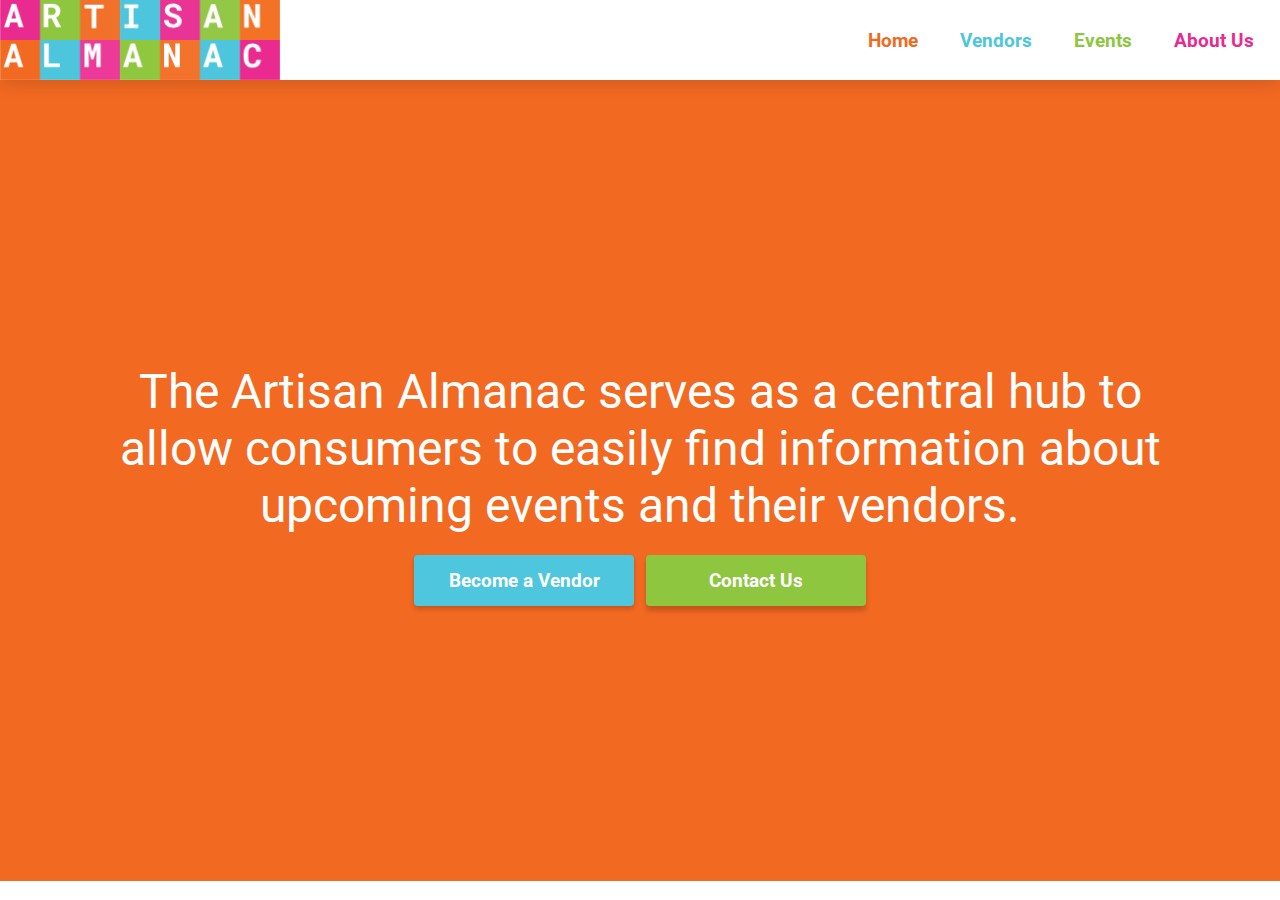
<file: about.html>
<!DOCTYPE html>
<html lang="en">
  <head>
    <meta charset="UTF-8" />
    <meta name="viewport" content="width=device-width, initial-scale=1.0" />
    <meta http-equiv="X-UA-Compatible" content="ie=edge" />
    <title>Artisan Almanac | about</title>
    <link rel="stylesheet" href="styles.css" />
    <link rel="icon" href="ArtisanAlmanac_1_Logo.png" />
  </head>

  <body>
    <header>
      <a id="artisanlogo" href="index.html">
        <img
          src="artisanlogo.png"
          alt="The Artisan Almanac Logo"
          height="326"
          width="1140"
        />
      </a>
      <nav>
        <a href="index.html" id="orange">Home</a>
        <a href="vendors.html" id="blue">Vendors</a>
        <a href="events.html" id="green">Events</a>
        <a href="about.html" id="pink">About Us</a>
      </nav>
    </header>

    <main id="abouttext">
      <p>
        The Artisan Almanac serves as a central hub to allow consumers to easily
        find information about upcoming events and their vendors.
      </p>
      <div>
        <button class="btnP">Become a Vendor</button>
        <button class="btnS">Contact Us</button>
      </div>
    </main>
  </body>
</html>
</file>
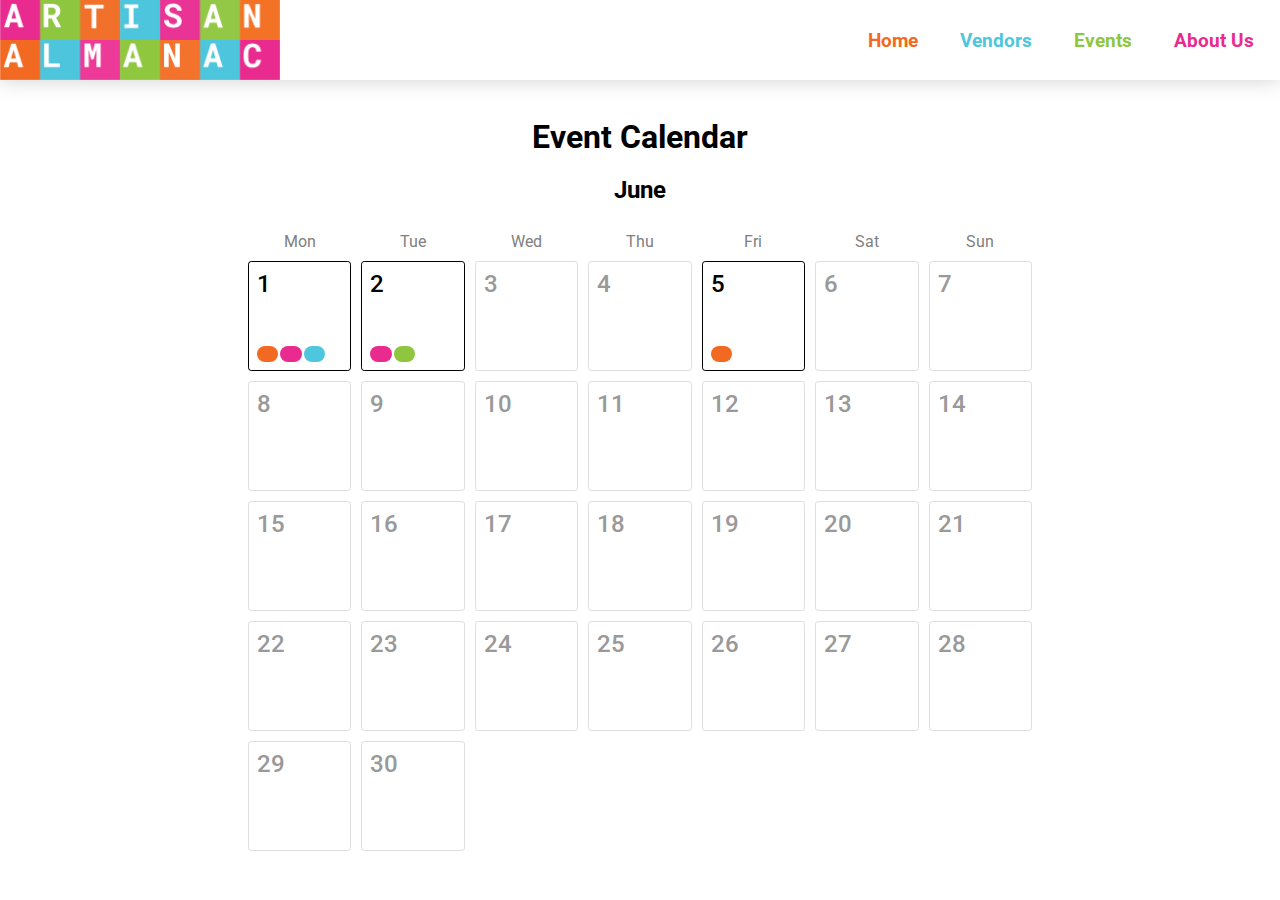
<file: events.html>
<!DOCTYPE html>
<html lang="en">
  <head>
    <meta charset="UTF-8" />
    <meta name="viewport" content="width=device-width, initial-scale=1.0" />
    <meta http-equiv="X-UA-Compatible" content="ie=edge" />
    <title>Artisan Almanac | Events</title>
    <link rel="stylesheet" href="styles.css" />
    <link rel="icon" href="ArtisanAlmanac_1_Logo.png" />
  </head>

  <body>
    <header>
      <a id="artisanlogo" href="index.html">
        <img
          src="artisanlogo.png"
          alt="The Artisan Almanac Logo"
          height="326"
          width="1140"
        />
      </a>
      <nav>
        <a href="index.html" id="orange">Home</a>
        <a href="vendors.html" id="blue">Vendors</a>
        <a href="events.html" id="green">Events</a>
        <a href="about.html" id="pink">About Us</a>
      </nav>
    </header>

    <main id="calendarMain">
      <div id="pagetitle">
        <h1 id="hone">Event Calendar</h1>
        <h2>June</h2>
      </div>
      <div id="calendar">
        <div id="dayOfWeek">Mon</div>
        <div id="dayOfWeek">Tue</div>
        <div id="dayOfWeek">Wed</div>
        <div id="dayOfWeek">Thu</div>
        <div id="dayOfWeek">Fri</div>
        <div id="dayOfWeek">Sat</div>
        <div id="dayOfWeek">Sun</div>

        <div class="calendarDayBox hasEvent" id="aug1">
          <h2>1</h2>
          <div id="eventBlobsDiv">
            <div class="eventType1"></div>
            <div class="eventType2"></div>
            <div class="eventType3"></div>
          </div>
        </div>

        <div class="calendarDayBox hasEvent" id="aug2">
          <h2 id="htwo">2</h2>
          <div id="eventBlobsDiv">
            <div class="eventType2"></div>
            <div class="eventType4"></div>
          </div>
        </div>

        <div class="calendarDayBox">
          <h2>3</h2>
          <div id="eventBlobsDiv"></div>
        </div>

        <div class="calendarDayBox">
          <h2>4</h2>
          <div id="eventBlobsDiv"></div>
        </div>

        <div class="calendarDayBox hasEvent">
          <h2>5</h2>
          <div id="eventBlobsDiv">
            <div class="eventType1"></div>
          </div>
        </div>

        <div class="calendarDayBox">
          <h2>6</h2>
          <div id="eventBlobsDiv"></div>
        </div>

        <div class="calendarDayBox">
          <h2>7</h2>
          <div id="eventBlobsDiv"></div>
        </div>

        <div class="calendarDayBox">
          <h2>8</h2>
          <div id="eventBlobsDiv"></div>
        </div>

        <div class="calendarDayBox">
          <h2>9</h2>
          <div id="eventBlobsDiv"></div>
        </div>

        <div class="calendarDayBox">
          <h2>10</h2>
          <div id="eventBlobsDiv"></div>
        </div>

        <div class="calendarDayBox">
          <h2>11</h2>
          <div id="eventBlobsDiv"></div>
        </div>

        <div class="calendarDayBox">
          <h2>12</h2>
          <div id="eventBlobsDiv"></div>
        </div>

        <div class="calendarDayBox">
          <h2>13</h2>
          <div id="eventBlobsDiv"></div>
        </div>

        <div class="calendarDayBox">
          <h2>14</h2>
          <div id="eventBlobsDiv"></div>
        </div>

        <div class="calendarDayBox">
          <h2>15</h2>
          <div id="eventBlobsDiv"></div>
        </div>

        <div class="calendarDayBox">
          <h2>16</h2>
          <div id="eventBlobsDiv"></div>
        </div>

        <div class="calendarDayBox">
          <h2>17</h2>
          <div id="eventBlobsDiv"></div>
        </div>

        <div class="calendarDayBox">
          <h2>18</h2>
          <div id="eventBlobsDiv"></div>
        </div>

        <div class="calendarDayBox">
          <h2>19</h2>
          <div id="eventBlobsDiv"></div>
        </div>

        <div class="calendarDayBox">
          <h2>20</h2>
          <div id="eventBlobsDiv"></div>
        </div>

        <div class="calendarDayBox">
          <h2>21</h2>
          <div id="eventBlobsDiv"></div>
        </div>

        <div class="calendarDayBox">
          <h2>22</h2>
          <div id="eventBlobsDiv"></div>
        </div>

        <div class="calendarDayBox">
          <h2>23</h2>
          <div id="eventBlobsDiv"></div>
        </div>

        <div class="calendarDayBox">
          <h2>24</h2>
          <div id="eventBlobsDiv"></div>
        </div>

        <div class="calendarDayBox">
          <h2>25</h2>
          <div id="eventBlobsDiv"></div>
        </div>

        <div class="calendarDayBox">
          <h2>26</h2>
          <div id="eventBlobsDiv"></div>
        </div>

        <div class="calendarDayBox">
          <h2>27</h2>
          <div id="eventBlobsDiv"></div>
        </div>

        <div class="calendarDayBox">
          <h2>28</h2>
          <div id="eventBlobsDiv"></div>
        </div>

        <div class="calendarDayBox">
          <h2>29</h2>
          <div id="eventBlobsDiv"></div>
        </div>

        <div class="calendarDayBox">
          <h2>30</h2>
          <div id="eventBlobsDiv"></div>
        </div>
      </div>

      <div id="popUpHolder">
        <div id="eventPopUpWindow">
          <h1 id="date">August 1</h1>
          <h3>Events:</h3>

          <button id="closebutton">X</button>

          <a href="" class="eventPopUpCard" id="eventSpace1">
            <div class="eventPopUpColorBlob eventType1"></div>
            <div
              style="
                display: flex;
                justify-content: space-between;
                align-items: center;
              "
            >
              <div id="eventPopUpCardContent">
                <h3 id="venue1">Inglewood Night Market</h3>
                <p id="address1">1234 Inglewood Dr. SE, Calgary</p>
                <p id="time1">9:00 PM - 2:00 AM</p>
              </div>
              <p class="goToEventBtn" href="event">►</p>
            </div>
          </a>

          <a href="" class="eventPopUpCard" id="eventSpace2">
            <div class="eventPopUpColorBlob eventType2"></div>
            <div
              style="
                display: flex;
                justify-content: space-between;
                align-items: center;
              "
            >
              <div id="eventPopUpCardContent">
                <h3 id="venue2">Inglewood Night Market</h3>
                <p id="address2">1234 Inglewood Dr. SE, Calgary</p>
                <p id="time2">9:00 PM - 2:00 AM</p>
              </div>
              <p class="goToEventBtn" href="event">►</p>
            </div>
          </a>

          <a href="" class="eventPopUpCard" id="eventSpace3">
            <div class="eventPopUpColorBlob eventType3"></div>
            <div
              style="
                display: flex;
                justify-content: space-between;
                align-items: center;
              "
            >
              <div id="eventPopUpCardContent">
                <h3 id="venue3">Inglewood Night Market</h3>
                <p id="address3">1234 Inglewood Dr. SE, Calgary</p>
                <p id="time3">9:00 PM - 2:00 AM</p>
              </div>
              <p class="goToEventBtn" href="event">►</p>
            </div>
          </a>

          <a href="" class="eventPopUpCard" id="eventSpace4">
            <div class="eventPopUpColorBlob eventType4"></div>
            <div
              style="
                display: flex;
                justify-content: space-between;
                align-items: center;
              "
            >
              <div id="eventPopUpCardContent">
                <h3 id="venue4">Inglewood Night Market</h3>
                <p id="address4">1234 Inglewood Dr. SE, Calgary</p>
                <p id="time4">9:00 PM - 2:00 AM</p>
              </div>
              <p class="goToEventBtn" href="event">►</p>
            </div>
          </a>
        </div>
      </div>
    </main>

    <script src="script.js"></script>
  </body>
</html>
</file>
<file: styles.css>
@import url("https://fonts.googleapis.com/css2?family=Roboto:ital,wght@0,100..900;1,100..900&display=swap");

:root {
  --pink: #e92a8f;
  --orange: #f26922;
  --green: #8ec63f;
  --blue: #4ec6dd;
}

* {
  box-sizing: border-box;
  font-family: "Roboto";
}

body {
  max-width: 100%;
  width: 100%;
  margin: 0;
}

h1 {
  margin-bottom: 4rem;
}

h2 {
  text-align: center;
}

header {
  position: sticky;
  top: 0;
  max-width: 100%;
  width: 100%;
  height: 80px;
  margin: 0;
  /* padding-inline: 20px; */
  display: flex;
  justify-content: space-between;
  align-items: center;
  box-shadow: 0 0 20px #00000030;
  background-color: white;
  z-index: 1;
}

header img {
  width: auto;
  height: 100%;
  margin: 0;
  height: 100%;
  width: auto;
}

#artisanlogo {
  margin: 0;
  padding: 0;
  cursor: pointer;
  height: 80px;
}

nav {
  display: flex;
  align-self: center;
  justify-content: space-between;
  align-items: center;
  margin: 0;
  margin-right: 10px;
}

nav a {
  min-height: 100%;
  font-weight: 700;
  font-size: 1.2rem;
  text-decoration: none;
  /* background-color: var(--blue); */
  padding: 1rem;
  text-wrap: nowrap;
  margin-left: 10px;
}

#orange {
  color: var(--orange);
}

#blue {
  color: var(--blue);
}

#pink {
  color: var(--pink);
}

#green {
  color: var(--green);
}

#orange:hover {
  background-color: var(--orange);
  color: white;
}
#blue:hover {
  background-color: var(--blue);
  color: white;
}
#pink:hover {
  background-color: var(--pink);
  color: white;
}
#green:hover {
  background-color: var(--green);
  color: white;
}

@keyframes colorchange {
  25% {
    background-color: var(--orange);
  }
  50% {
    background-color: var(--green);
  }
  75% {
    background-color: var(--pink);
  }
}

main {
  top: 0;
  display: flex;
  /* height: 85vh; */
  width: 100%;
  max-width: 100%;
  height: 90%;
  justify-content: center;
  align-items: center;
}

#videotext {
  display: flex;
  flex-direction: column;
  justify-content: center;
  align-items: center;
  position: absolute;
  top: 45%;
  color: white;
  z-index: 1;
  text-shadow: 0px 2px 5px #00000080;
  line-height: 0.1;
}
#videotext h1 {
  font-size: 72px;
}
#videotext a {
  color: white;
  text-decoration: none;
  background-color: var(--blue);
  border-radius: .25rem;
  padding: 2rem;
  box-shadow: 2px 2px 10px black;
  transition: 0.5s;
  margin-top: 1rem;
}
#videotext a:hover {
  scale: 1.1;
  animation-name: colorchange;
  animation-duration: 3s;
  animation-iteration-count: infinite;
}

main video {
  max-width: 100%;
  width: 70%;
  position: absolute;
  top: 20%;
}

#vendors-main {
  display: flex;
  flex-wrap: wrap;
  justify-content: center;
  width: 80%;
  /* border: 1px solid black; */
  margin: 0 auto;
  padding: 2%;
}

#pagetitle {
  margin: 0;
  height: auto;
  padding: 0;
  border: 0;
  border: 0px solid black;
}
#vendorlist {
  width: 100%;
  display: grid;
  grid-template-columns: 1fr 1fr 1fr;
  place-items: center;
  row-gap: 80px;
  column-gap: 30px;
  padding-top: 2rem;
}
#vendorListCard {
  height: 100%;
  border-radius: 0.2rem;
  padding: 1.5rem;
  width: 100%;
  display: flex;
  flex-direction: column;
  justify-content: top;
  align-items: center;
  box-shadow: 0 2px 8px #00000020;
  /* margin-bottom: 30px; */
}

#vendorlist div img {
  position: relative;
  top: -80px;
  margin-bottom: -40px;
  height: 100px;
  width: 100px;
  background-color: #4ec6dd;
  border-radius: 100%;
}

#vendorlist div h3 {
  margin-top: 0px;
}

#socialLinks {
  gap: 10px;
  display: flex;
  justify-content: center;
}

button {
  border: 1px solid var(--orange);
  border-radius: 0.2rem;
  background-color: white;
  color: var(--orange);
  font-size: 0.8rem;
  font-weight: 700;
  padding: 0.8rem;
  cursor: pointer;
}

button:hover {
  background-color: #f26922;
  color: white;
}

aside {
  display: flex;
  flex-direction: column;
  align-items: left;
  padding-block: 1rem;
  width: 250px;
  /* border: 1px solid black; */
  background-color: #e9f6e8;
  margin: 0;
  padding-inline: 3rem;
}

#asideStickyDiv {
  position: sticky;
  top: 100px;
}

ul {
  padding-left: 0;
}

li {
  margin-block: 1.5rem;
  list-style: none;
  min-width: max-content;
}

#content {
  display: flex;
}

input {
  margin-right: 10px;
}

footer {
  display: flex;
  width: 100%;
  justify-content: center;
  border: 1px solid black;
  padding: 1%;
}

#calendar {
  display: grid;
  grid-template-columns: 1fr 1fr 1fr 1fr 1fr 1fr 1fr;
  height: 90%;
  width: 100%;
  max-width: 800px;
  max-height: 600px;
  row-gap: 10px;
  column-gap: 10px;
  padding: 0.5rem;
  margin: 0 auto;
  justify-content: center;
  align-items: center;
  border: 0px solid black;
  margin-bottom: 50px;
}

#dayOfWeek {
  text-align: center;
  color: #808080;
}

.calendarDayBox {
  display: flex;
  flex-direction: column;
  color: #999999;
  border: 1px solid rgb(222, 222, 222);
  border-radius: 0.2rem;
  width: 100%;
  height: 110px;
  padding: 0.5rem;
}

.calendarDayBox h2 {
  text-align: left;
  margin: 0;
  font-weight: 500;
}

.hasEvent {
  background-color: #fff;
  border: 1px solid black;
  color: black;
  transition: all 0.1s;
}

.hasEvent:hover {
  cursor: pointer;
  transform: translateY(0px) translateX(2px) skewX(1deg);
  box-shadow: -2px 5px 2px #00000020;
}

#calendarMain {
  display: flex;
  flex-direction: column;
  /* flex-wrap: wrap; */
  justify-content: center;
  min-height: 90vh;
}

#eventBlobsDiv {
  height: 100%;
  display: flex;
  align-items: end;
  gap: 2px;
}

#eventBlobsDiv div {
  height: 25%;
  width: 25%;
  border-radius: 1rem;
}

.eventType1 {
  background-color: var(--orange);
}

.eventType2 {
  background-color: var(--pink);
}

.eventType3 {
  background-color: var(--blue);
}

.eventType4 {
  background-color: var(--green);
}

#eventPopUpWindow {
  display: none;
  position: fixed;
  padding: 2rem;
  border: 1px solid #000;
  border-radius: 0.2rem;
  background-color: #fff;
  width: 500px;
  min-height: 60%;
  box-shadow: 0px 10px 20px #00000030;
}

.eventPopUpCard {
  text-decoration: none;
  color: #000;
  margin-block: 0;
  border-radius: 0.2rem;
  border: 1px solid #aaaaaa;
  margin-bottom: 0.5rem;
  display: flex;
  flex-direction: column;
  box-shadow: 0px 0px 0px #00000020;
  transition: all 0.1s;
}

.eventPopUpCard:hover {
  transform: translateX(2px) translateY(-2px);
  box-shadow: -2px 4px 2px #00000020;
}

.eventPopUpColorBlob {
  margin-right: 0.5rem;
  height: 12px;
  width: 100%;
}

#eventPopUpCardContent {
  margin-inline: 1rem;
}

#eventPopUpCardContent h3,
p {
  margin: 0;
  margin-block: 0.5rem;
}

#eventPopUp h1 {
  margin-block: 0;
}

.goToEventBtn {
  height: 70px;
  width: 50px;
  display: flex;
  justify-content: center;
  align-items: center;
  font-weight: 800;
}

#closebutton {
  position: absolute;
  top: 0;
  right: 0;
  margin: 4%;
  font-size: 32px;
  font-weight: bold;
  padding: 1% 2% 1% 2%;
  transition: 0.1s;
}

#closebutton:hover {
  transform: translateX(2px) translateY(-2px);
  box-shadow: -2px 4px 2px #00000020;
}
#popUpHolder {
  position: absolute;
  display: none;
  justify-content: center;
  align-items: center;
  width: 100%;
  height: 100%;
  backdrop-filter: blur(2px);
}

#hone {
  margin-bottom: 0px;
}

#abouttext {
  display: flex;
  flex-direction: column;
  justify-content: center;
  align-items: center;
  height: 89vh;
  font-size: 3rem;
  padding-inline: 4rem;
  text-align: center;
  background-color: var(--orange);
  color: white;
}

#abouttext p {
  max-width: 40ch;
}

.btnP {
  background-color: var(--blue);
  color: white;
  font-size: 1.2rem;
  border-color: var(--blue);
  padding-inline: 2rem;
  min-width: 20ch;
  box-shadow: 0px 3px 5px #00000030
}

.btnS {
  background-color: var(--green);
  color: white;
  font-size: 1.2rem;
  border-color: var(--green);
  padding-inline: 2rem;
  min-width: 20ch;
  box-shadow: 0px 5px 5px #00000030
}

.btnP:hover, .btnS:hover {
  border-color: white;
}

.homeMain {
  margin-bottom: 4rem;
  background-color: #8ec63f;
}
</file>
